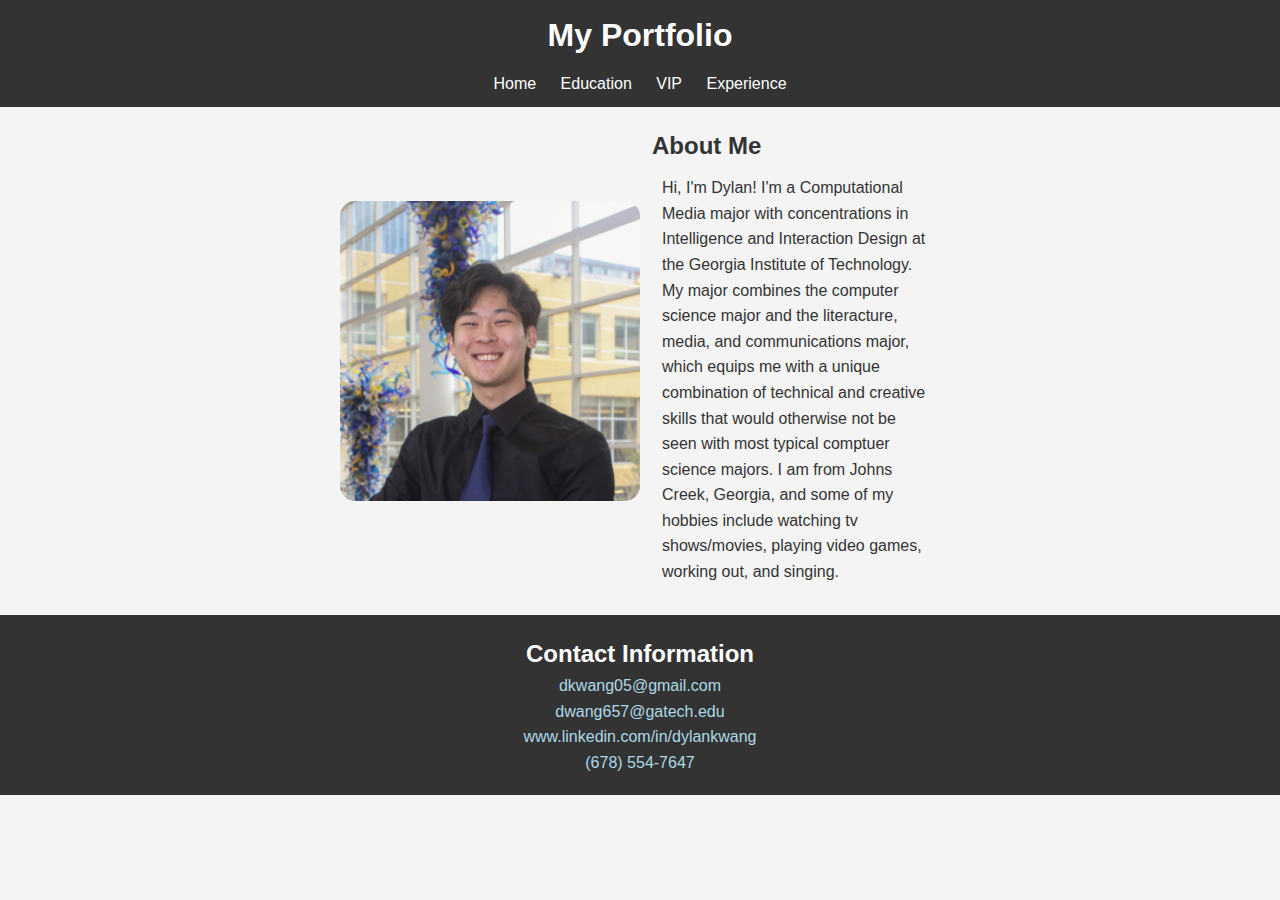
<file: index.html>
<!DOCTYPE html>
<html lang="en">
<head>
    <meta charset="UTF-8">
    <meta name="viewport" content="width=device-width, initial-scale=1.0">
    <meta http-equiv="X-UA-Compatible" content="ie=edge">
    <title>My Portfolio</title>
    <link rel="stylesheet" href="styles.css">
</head>
<body>
    <header>
        <h1>My Portfolio</h1>
        <nav>
            <ul>
                <li><a href="index.html">Home</a></li>
                <li><a href="education.html">Education</a></li>
                <li><a href="VIP.html">VIP</a></li>
                <li><a href="experience.html">Experience</a></li>
            </ul>
        </nav>
    </header>
    
    <section id="home">
        <div class="intro-container">
            <img src="dylan.jpg" alt="Dylan" class="profile-picture">
            <div class="intro-text">
                <h2>About Me</h2>
                <p>Hi, I'm Dylan! I'm a Computational Media major with concentrations in Intelligence and Interaction Design at the Georgia 
                    Institute of Technology. My major combines the computer science major and the literacture, media, and communications major,
                    which equips me with a unique combination of technical and creative skills that would otherwise not be seen with most 
                    typical comptuer science majors. I am from Johns Creek, Georgia, and some of my hobbies include watching tv shows/movies, 
                    playing video games, working out, and singing.</p>
            </div>
        </div>
    </section>
    

    <footer>
        <h2>Contact Information</h2>
        <p><a href="mailto:dkwang05@gmail.com">dkwang05@gmail.com</a></p>
        <p><a href="mailto:dwang657@gatech.edu">dwang657@gatech.edu</a></p>
        <p><a href="https://www.linkedin.com/in/dylankwang" target="_blank">www.linkedin.com/in/dylankwang</a></p>
        <p><a href="tel:6785547647">(678) 554-7647</a></p>
    </footer>
</body>
</html>
</file>
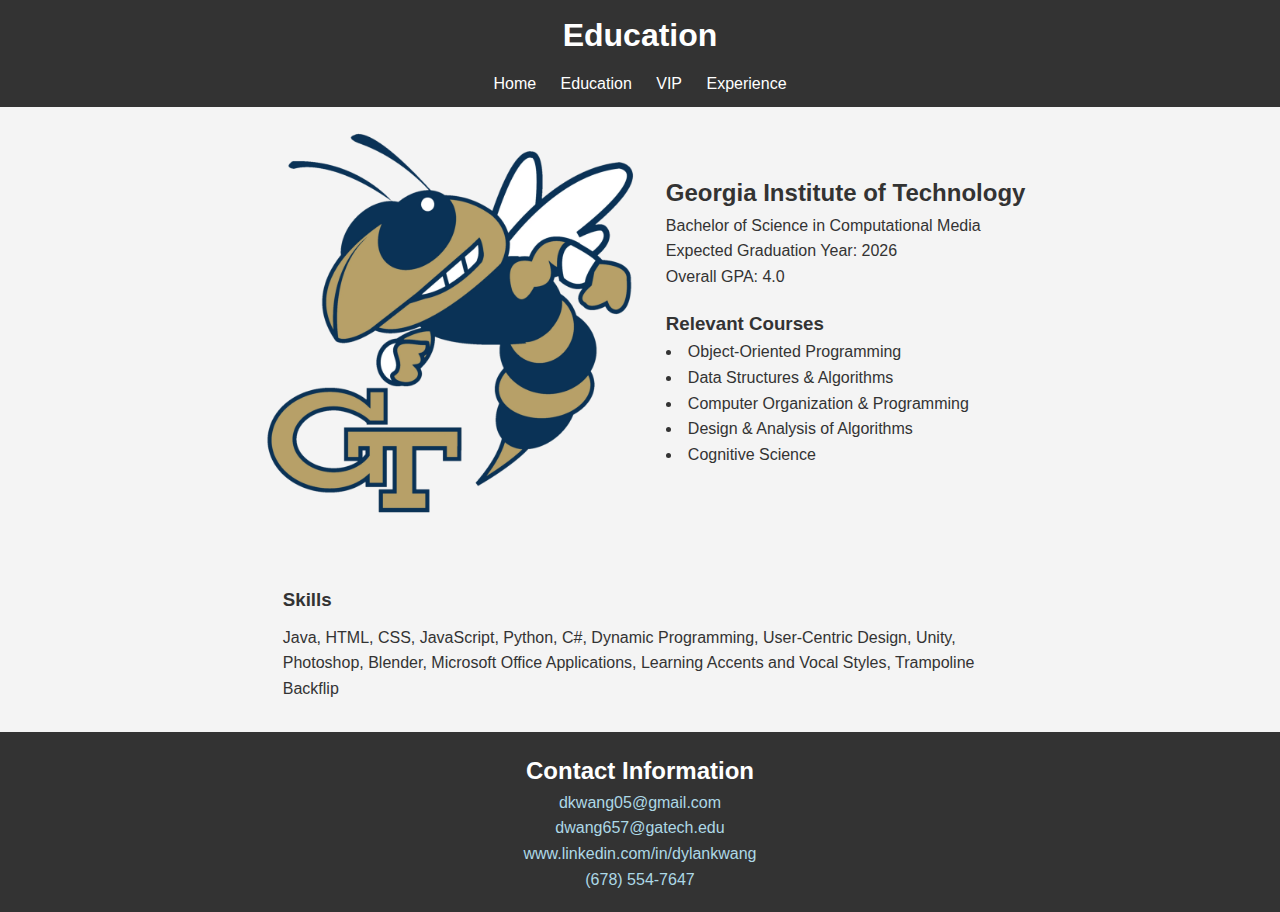
<file: education.html>
<!DOCTYPE html>
<html lang="en">
<head>
    <meta charset="UTF-8">
    <meta name="viewport" content="width=device-width, initial-scale=1.0">
    <meta http-equiv="X-UA-Compatible" content="ie=edge">
    <title>Education</title>
    <link rel="stylesheet" href="styles.css">
</head>
<body>
    <header>
        <h1>Education</h1>
        <nav>
            <ul>
                <li><a href="index.html">Home</a></li>
                <li><a href="education.html">Education</a></li>
                <li><a href="VIP.html">VIP</a></li>
                <li><a href="experience.html">Experience</a></li>
            </ul>
        </nav>
    </header>

    <section id="education">
        <div class="edu-container">
            <img src="gt.webp" alt="GT Logo and Buzz" class="gt-logo">
            <div class="edu-text">
                <h2>Georgia Institute of Technology</h2>
                <p>Bachelor of Science in Computational Media</p>
                <p>Expected Graduation Year: 2026</p>
                <p>Overall GPA: 4.0</p>
                <h3>Relevant Courses</h3>
                <ul>
                    <li>Object-Oriented Programming</li>
                    <li>Data Structures & Algorithms</li>
                    <li>Computer Organization & Programming</li>
                    <li>Design & Analysis of Algorithms</li>
                    <li>Cognitive Science</li>
                </ul>
            </div>
        </div>
        <div class="skills">
            <h3>Skills</h3>
            <p>Java, HTML, CSS, JavaScript, Python, C#, Dynamic Programming, User-Centric Design, Unity, Photoshop, Blender, Microsoft 
                Office Applications, Learning Accents and Vocal Styles, Trampoline Backflip
            </p>
        </div>
    </section>
    


    <footer>
        <h2>Contact Information</h2>
        <p><a href="mailto:dkwang05@gmail.com">dkwang05@gmail.com</a></p>
        <p><a href="mailto:dwang657@gatech.edu">dwang657@gatech.edu</a></p>
        <p><a href="https://www.linkedin.com/in/dylankwang" target="_blank">www.linkedin.com/in/dylankwang</a></p>
        <p><a href="tel:6785547647">(678) 554-7647</a></p>
    </footer>
    
</body>
</html>
</file>
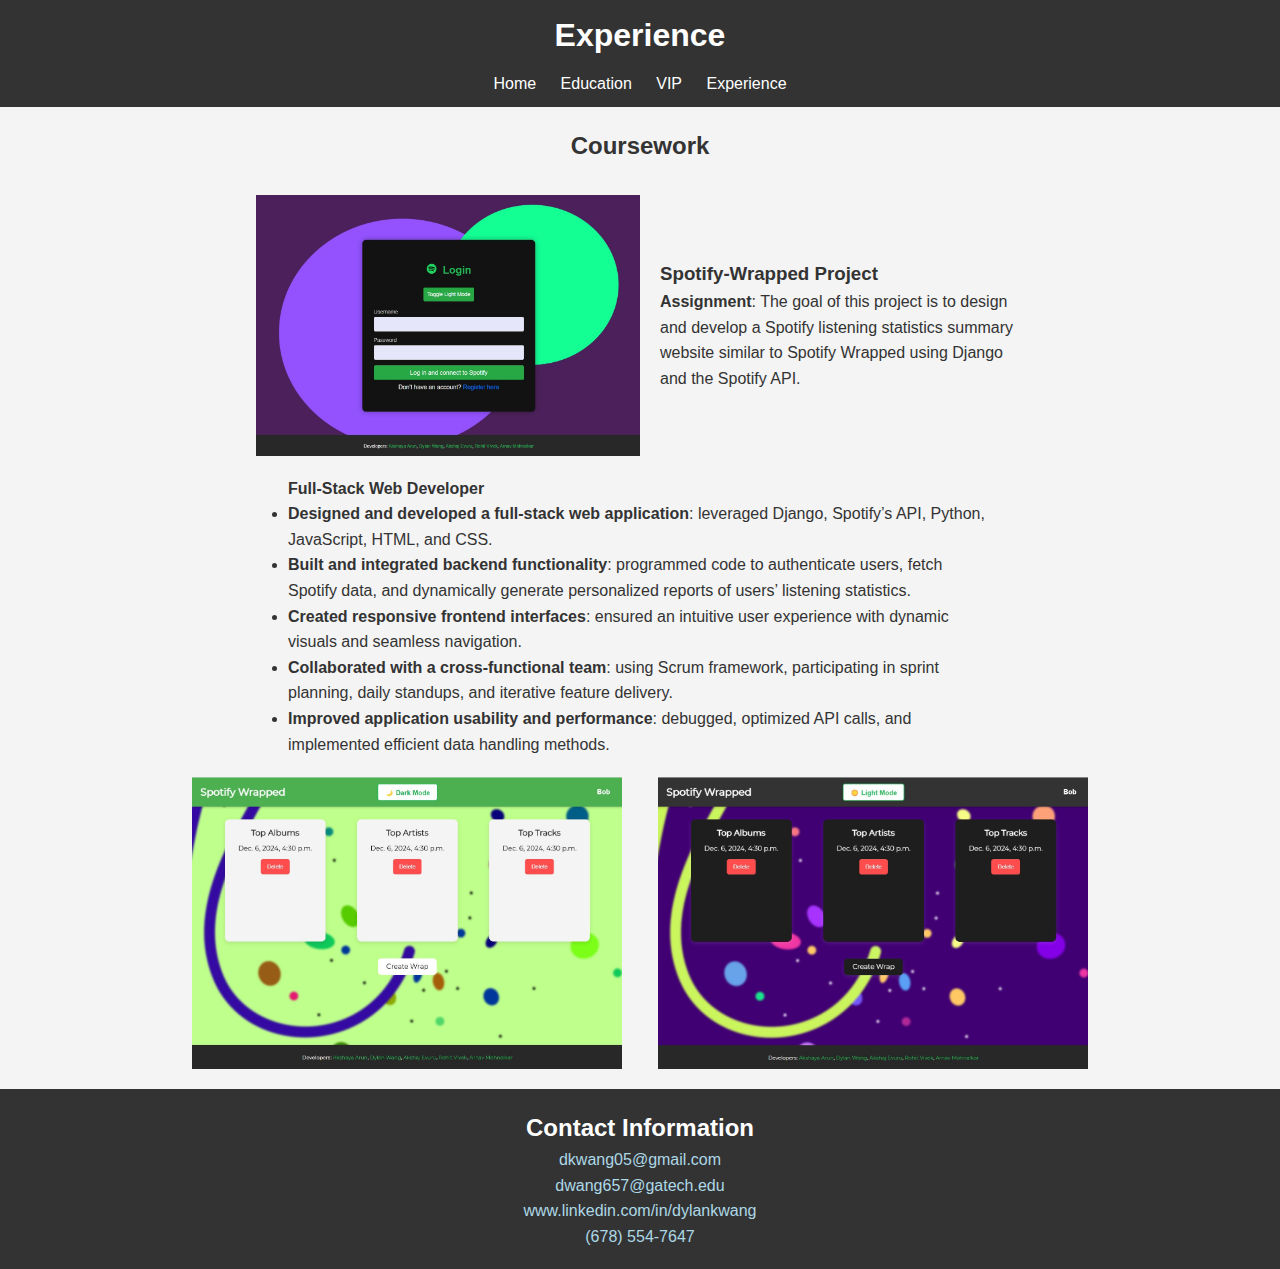
<file: experience.html>
<!DOCTYPE html>
<html lang="en">
<head>
    <meta charset="UTF-8">
    <meta name="viewport" content="width=device-width, initial-scale=1.0">
    <meta http-equiv="X-UA-Compatible" content="ie=edge">
    <title>Experience</title>
    <link rel="stylesheet" href="styles.css">
</head>
<body>
    <header>
        <h1>Experience</h1>
        <nav>
            <ul>
                <li><a href="index.html">Home</a></li>
                <li><a href="education.html">Education</a></li>
                <li><a href="VIP.html">VIP</a></li>
                <li><a href="experience.html">Experience</a></li>
            </ul>
        </nav>
    </header>

    <section id="experience">
        <h2 class="experience-title">Coursework</h2>
        <div class="experience-container">
            <img src="spotify-wrapped-login.jpg" alt="Spotify-Wrapped Login Page">
            <div class="experience-text">
                <h3>Spotify-Wrapped Project</h3>
                <p><strong>Assignment</strong>: The goal of this project is to design and develop a Spotify listening statistics summary
                    website similar to Spotify Wrapped using Django and the Spotify API.
                </p>
            </div>
        </div>
        <div class="role">
            <p><strong>Full-Stack Web Developer</strong></p>
            <ul>
                <li>
                    <strong>Designed and developed a full-stack web application</strong>: leveraged Django, Spotify’s API, Python, 
                    JavaScript, HTML, and CSS.
                </li>
                <li>
                    <strong>Built and integrated backend functionality</strong>: programmed code to authenticate users, 
                    fetch Spotify data, and dynamically generate personalized reports of users’ listening statistics.
                </li>
                <li>
                    <strong>Created responsive frontend interfaces</strong>: ensured an intuitive user experience with dynamic 
                    visuals and seamless navigation.
                </li>
                <li>
                    <strong>Collaborated with a cross-functional team</strong>: using Scrum framework, participating in sprint 
                    planning, daily standups, and iterative feature delivery.
                </li>
                <li>
                    <strong>Improved application usability and performance</strong>: debugged, optimized API calls, and implemented 
                    efficient data handling methods.
                </li>
            </ul>
        </div>
        <div class="experience-img-container">
            <img src="spotify-wrapped-dashboard.jpg" alt="Spotify-Wrapped Dashboard" class="experience-img">
            <img src="spotify-wrapped-dashboard-dark.jpg" alt="Spotify-Wrapped Dashboard Dark" class="experience-img">
        </div>
    </section>

    <footer>
        <h2>Contact Information</h2>
        <p><a href="mailto:dkwang05@gmail.com">dkwang05@gmail.com</a></p>
        <p><a href="mailto:dwang657@gatech.edu">dwang657@gatech.edu</a></p>
        <p><a href="https://www.linkedin.com/in/dylankwang" target="_blank">www.linkedin.com/in/dylankwang</a></p>
        <p><a href="tel:6785547647">(678) 554-7647</a></p>
    </footer>
</body>
</html>
</file>
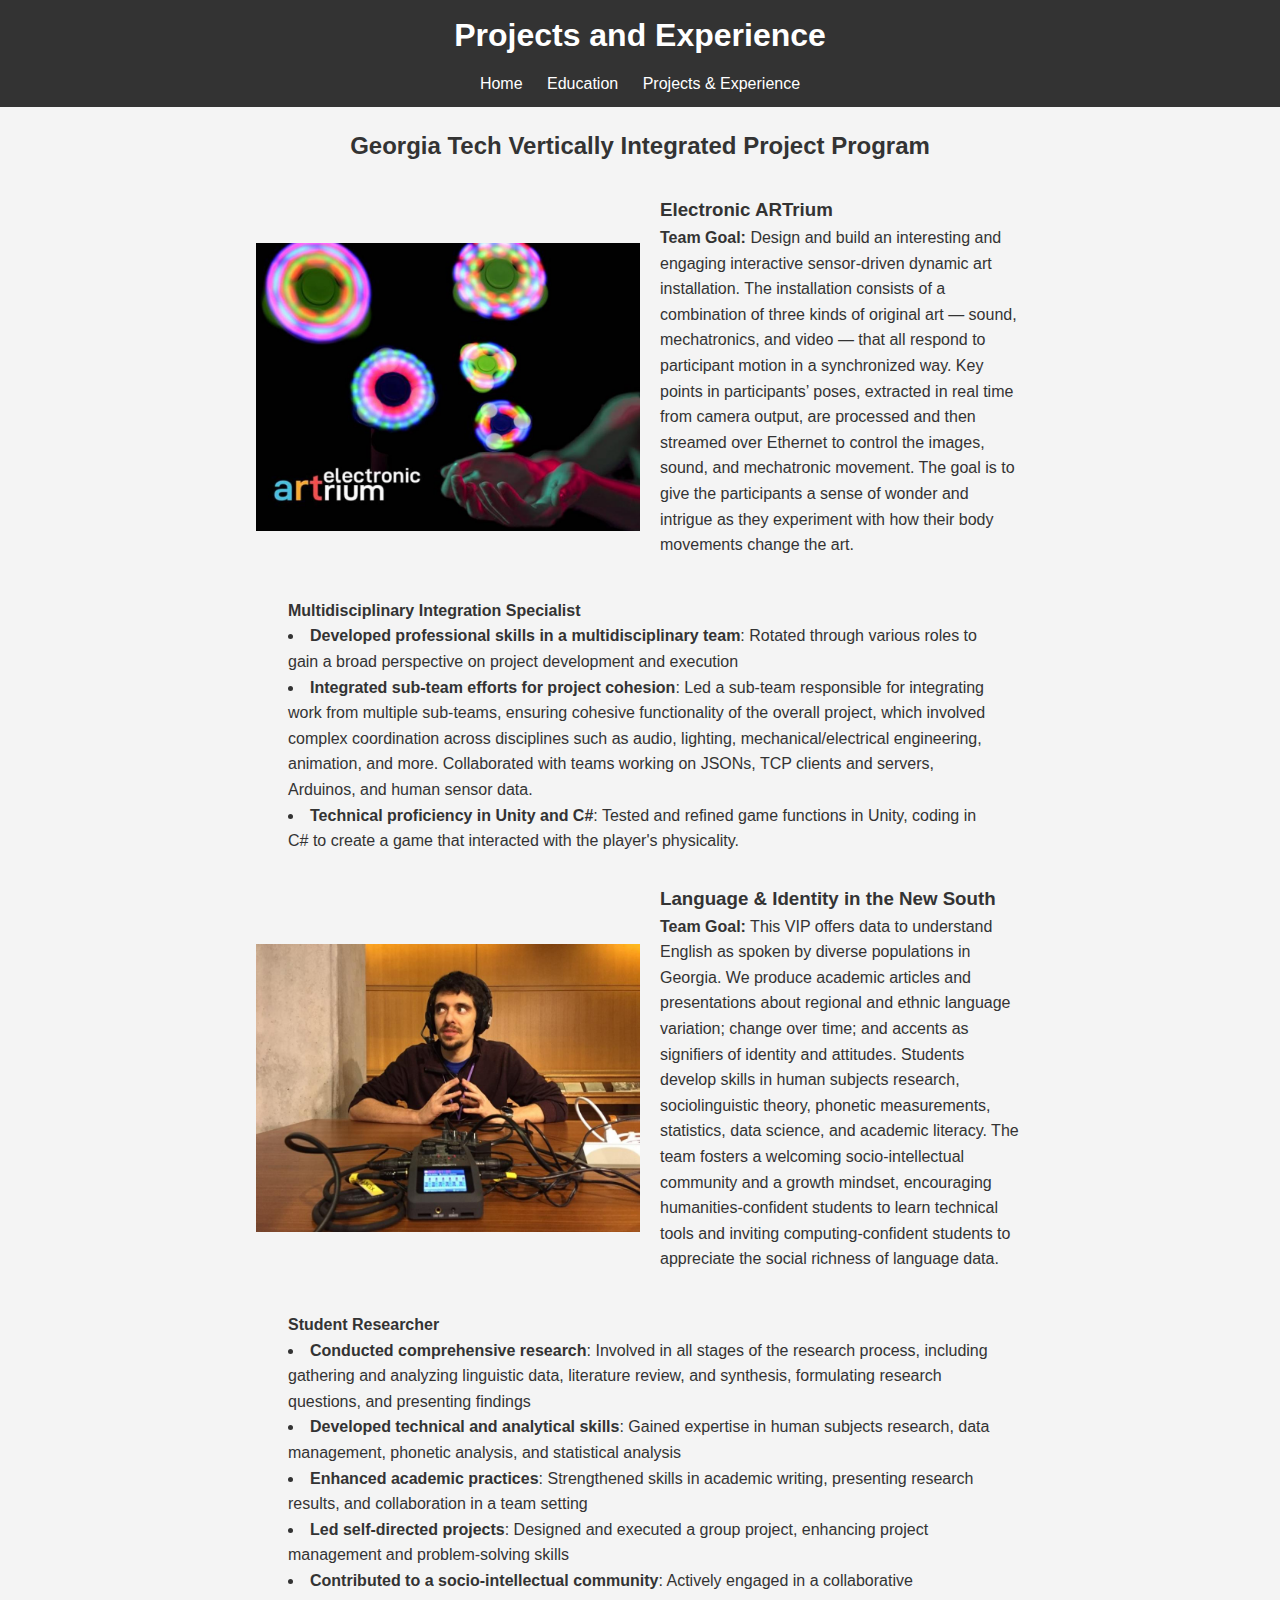
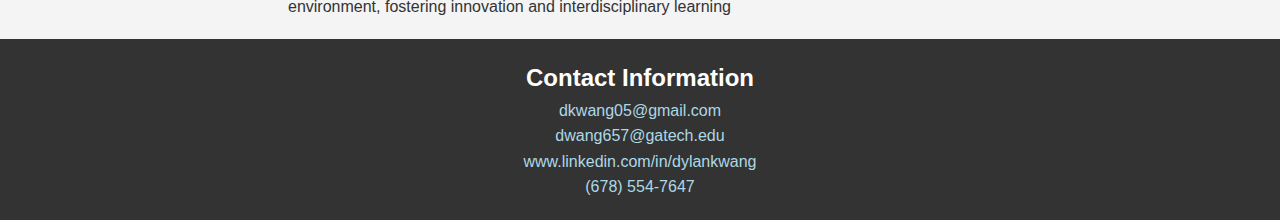
<file: projects.html>
<!DOCTYPE html>
<html lang="en">
<head>
    <meta charset="UTF-8">
    <meta name="viewport" content="width=device-width, initial-scale=1.0">
    <meta http-equiv="X-UA-Compatible" content="ie=edge">
    <title>Projects/Experience</title>
    <link rel="stylesheet" href="styles.css">
</head>
<body>
    <header>
        <h1>Projects and Experience</h1>
        <nav>
            <ul>
                <li><a href="index.html">Home</a></li>
                <li><a href="education.html">Education</a></li>
                <li><a href="projects.html">Projects & Experience</a></li>
            </ul>
        </nav>
    </header>

    <section id="projects">
        <h2 class="projects-title">Georgia Tech Vertically Integrated Project Program</h2>
        <div class="project-container">
            <img src="electronic_artrium.jpg" alt="Electronic ARTrium Logo" class="vip-logo">
            <div class="project-text">
                <h3>Electronic ARTrium</h3>
                <p><strong>Team Goal:</strong> Design and build an interesting and engaging interactive sensor-driven dynamic art 
                    installation. The installation consists of a combination of three kinds of original art — sound, mechatronics, 
                    and video — that all respond to participant motion in a synchronized way. Key points in participants’ poses, 
                    extracted in real time from camera output, are processed and then streamed over Ethernet to control the images, 
                    sound, and mechatronic movement. The goal is to give the participants a sense of wonder and intrigue as they 
                    experiment with how their body movements change the art.</p>
            </div>
            
        </div>
        <div class="role">
            <p><strong>Multidisciplinary Integration Specialist</strong></p>
            <ul>
                <li>
                    <strong>Developed professional skills in a multidisciplinary team</strong>: Rotated through various roles to gain a broad 
                    perspective on project development and execution
                </li>
                <li>
                    <strong>Integrated sub-team efforts for project cohesion</strong>: Led a sub-team responsible for integrating work from 
                    multiple sub-teams, ensuring cohesive functionality of the overall project, which involved complex 
                    coordination across disciplines such as audio, lighting, mechanical/electrical engineering, animation, 
                    and more. Collaborated with teams working on JSONs, TCP clients and servers, Arduinos, and human sensor 
                    data.
                </li>
                <li>
                    <strong>Technical proficiency in Unity and C#</strong>: Tested and refined game functions in Unity, coding in C# to create 
                    a game that interacted with the player's physicality.  
                </li>
            </ul>
        </div>

        <div class="project-container">
            <img src="language.jpg" alt="Language & Identity in the New South Logo" class="vip-logo">
            <div class="project-text">
                <div class="project-text">
                    <h3>Language & Identity in the New South</h3>
                    <p><strong>Team Goal:</strong> This VIP offers data to understand English as spoken by diverse populations in 
                        Georgia.  We produce academic articles and presentations about regional and ethnic language variation; change 
                        over time; and accents as signifiers of identity and attitudes.  Students develop skills in human subjects 
                        research, sociolinguistic theory, phonetic measurements, statistics, data science, and academic literacy. 
                        The team fosters a welcoming socio-intellectual community and a growth mindset, encouraging 
                        humanities-confident students to learn technical tools and inviting computing-confident students to appreciate 
                        the social richness of language data.
                    </p>
                </div>
            </div>
        </div>
        <div class="role">
            <p><strong>Student Researcher</strong></p>
            <ul>
                <li>
                    <strong>Conducted comprehensive research</strong>: Involved in all stages of the research process, including 
                    gathering and analyzing linguistic data, literature review, and synthesis, formulating research questions, and 
                    presenting findings
                </li>
                <li>
                    <strong>Developed technical and analytical skills</strong>: Gained expertise in human subjects research, data 
                    management, phonetic analysis, and statistical analysis
                </li>
                <li>
                    <strong>Enhanced academic practices</strong>: Strengthened skills in academic writing, presenting research 
                    results, and collaboration in a team setting
                </li>
                <li>
                    <strong>Led self-directed projects</strong>: Designed and executed a group project, enhancing project management 
                    and problem-solving skills
                </li>
                <li>
                    <strong>Contributed to a socio-intellectual community</strong>: Actively engaged in a collaborative environment, 
                    fostering innovation and interdisciplinary learning
                </li>
            </ul>
        </div>
    </section>

    <footer>
        <h2>Contact Information</h2>
        <p><a href="mailto:dkwang05@gmail.com">dkwang05@gmail.com</a></p>
        <p><a href="mailto:dwang657@gatech.edu">dwang657@gatech.edu</a></p>
        <p><a href="https://www.linkedin.com/in/dylankwang" target="_blank">www.linkedin.com/in/dylankwang</a></p>
        <p><a href="tel:6785547647">(678) 554-7647</a></p>
    </footer>
</body>
</html>
</file>
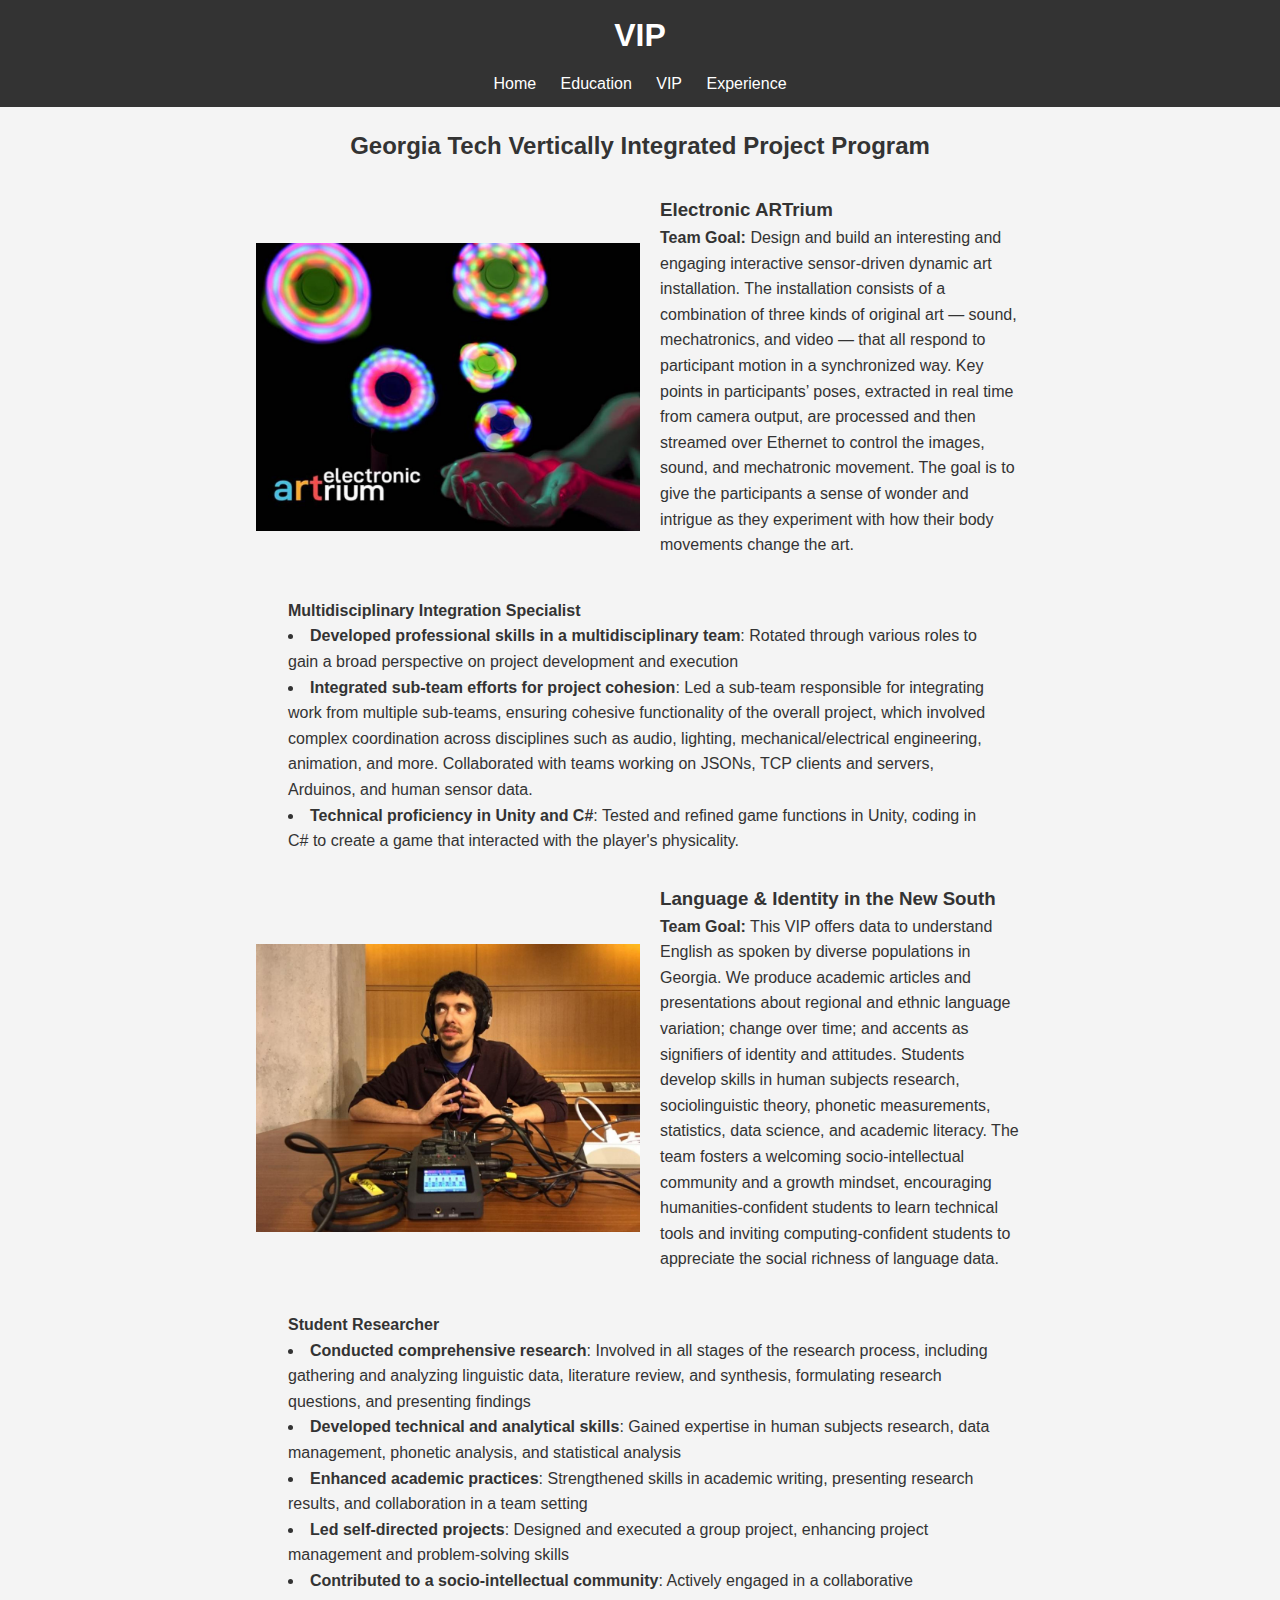
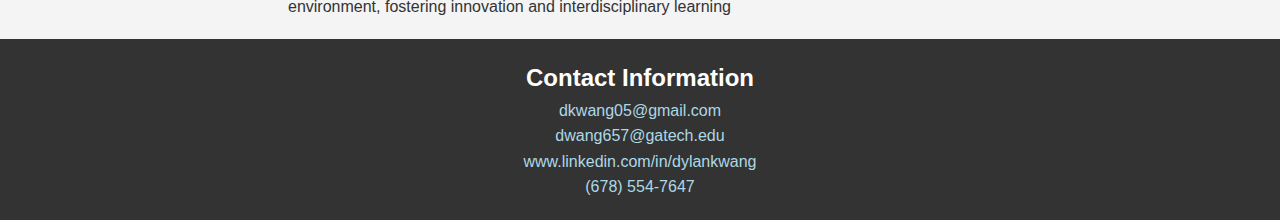
<file: VIP.html>
<!DOCTYPE html>
<html lang="en">
<head>
    <meta charset="UTF-8">
    <meta name="viewport" content="width=device-width, initial-scale=1.0">
    <meta http-equiv="X-UA-Compatible" content="ie=edge">
    <title>VIP</title>
    <link rel="stylesheet" href="styles.css">
</head>
<body>
    <header>
        <h1>VIP</h1>
        <nav>
            <ul>
                <li><a href="index.html">Home</a></li>
                <li><a href="education.html">Education</a></li>
                <li><a href="VIP.html">VIP</a></li>
                <li><a href="experience.html">Experience</a></li>
            </ul>
        </nav>
    </header>

    <section id="projects">
        <h2 class="projects-title">Georgia Tech Vertically Integrated Project Program</h2>
        <div class="project-container">
            <img src="electronic_artrium.jpg" alt="Electronic ARTrium Logo" class="vip-logo">
            <div class="project-text">
                <h3>Electronic ARTrium</h3>
                <p><strong>Team Goal:</strong> Design and build an interesting and engaging interactive sensor-driven dynamic art 
                    installation. The installation consists of a combination of three kinds of original art — sound, mechatronics, 
                    and video — that all respond to participant motion in a synchronized way. Key points in participants’ poses, 
                    extracted in real time from camera output, are processed and then streamed over Ethernet to control the images, 
                    sound, and mechatronic movement. The goal is to give the participants a sense of wonder and intrigue as they 
                    experiment with how their body movements change the art.</p>
            </div>
            
        </div>
        <div class="role">
            <p><strong>Multidisciplinary Integration Specialist</strong></p>
            <ul>
                <li>
                    <strong>Developed professional skills in a multidisciplinary team</strong>: Rotated through various roles to gain a broad 
                    perspective on project development and execution
                </li>
                <li>
                    <strong>Integrated sub-team efforts for project cohesion</strong>: Led a sub-team responsible for integrating work from 
                    multiple sub-teams, ensuring cohesive functionality of the overall project, which involved complex 
                    coordination across disciplines such as audio, lighting, mechanical/electrical engineering, animation, 
                    and more. Collaborated with teams working on JSONs, TCP clients and servers, Arduinos, and human sensor 
                    data.
                </li>
                <li>
                    <strong>Technical proficiency in Unity and C#</strong>: Tested and refined game functions in Unity, coding in C# to create 
                    a game that interacted with the player's physicality.  
                </li>
            </ul>
        </div>

        <div class="project-container">
            <img src="language.jpg" alt="Language & Identity in the New South Logo" class="vip-logo">
            <div class="project-text">
                <div class="project-text">
                    <h3>Language & Identity in the New South</h3>
                    <p><strong>Team Goal:</strong> This VIP offers data to understand English as spoken by diverse populations in 
                        Georgia.  We produce academic articles and presentations about regional and ethnic language variation; change 
                        over time; and accents as signifiers of identity and attitudes.  Students develop skills in human subjects 
                        research, sociolinguistic theory, phonetic measurements, statistics, data science, and academic literacy. 
                        The team fosters a welcoming socio-intellectual community and a growth mindset, encouraging 
                        humanities-confident students to learn technical tools and inviting computing-confident students to appreciate 
                        the social richness of language data.
                    </p>
                </div>
            </div>
        </div>
        <div class="role">
            <p><strong>Student Researcher</strong></p>
            <ul>
                <li>
                    <strong>Conducted comprehensive research</strong>: Involved in all stages of the research process, including 
                    gathering and analyzing linguistic data, literature review, and synthesis, formulating research questions, and 
                    presenting findings
                </li>
                <li>
                    <strong>Developed technical and analytical skills</strong>: Gained expertise in human subjects research, data 
                    management, phonetic analysis, and statistical analysis
                </li>
                <li>
                    <strong>Enhanced academic practices</strong>: Strengthened skills in academic writing, presenting research 
                    results, and collaboration in a team setting
                </li>
                <li>
                    <strong>Led self-directed projects</strong>: Designed and executed a group project, enhancing project management 
                    and problem-solving skills
                </li>
                <li>
                    <strong>Contributed to a socio-intellectual community</strong>: Actively engaged in a collaborative environment, 
                    fostering innovation and interdisciplinary learning
                </li>
            </ul>
        </div>
    </section>

    <footer>
        <h2>Contact Information</h2>
        <p><a href="mailto:dkwang05@gmail.com">dkwang05@gmail.com</a></p>
        <p><a href="mailto:dwang657@gatech.edu">dwang657@gatech.edu</a></p>
        <p><a href="https://www.linkedin.com/in/dylankwang" target="_blank">www.linkedin.com/in/dylankwang</a></p>
        <p><a href="tel:6785547647">(678) 554-7647</a></p>
    </footer>
</body>
</html>
</file>
<file: styles.css>
* {
    margin: 0;
    padding: 0;
    box-sizing: border-box;
}

body {
    font-family: Arial, sans-serif;
    line-height: 1.6;
    background-color: #f4f4f4;
    color: #333;
}

header {
    background-color: #333;
    color: #fff;
    padding: 10px 0;
    text-align: center;
}

header h1 {
    margin-bottom: 10px;
}

nav ul {
    list-style-type: none;
}

nav ul li {
    display: inline;
    margin-right: 20px;
}

nav ul li a {
    color: #fff;
    text-decoration: none;
}

nav ul li a:hover {
    text-decoration: underline;
}

nav ul li:last-child {
    margin-right: 0;
}

#home {
    max-width: 50%;
    margin: 0 auto;
    text-align: center;
    padding: 20px;
}

.intro-container {
    display: flex;
    align-items: center; /* Align items vertically centered */
    justify-content: center; /* Center the content horizontally */
    max-width: 100%; /* Set a maximum width for the container */
    margin: 0 auto; /* Center the container */
    gap: 2%; /* Add space between the image and the text */
}

.intro-text {
    max-width: 700px;
    text-align: left;
}

.intro-text p {
    padding: 10px 10px;
    line-height: 1.6;
}

.profile-picture {
    border-radius: 5%;
    width: 50%;
    height: auto;
    object-fit: cover;
    margin-bottom: 20px;
}

#education {
    padding-left: 15%;
    padding-right: 15%;
    max-width: 1200px; /* Set a maximum width for the content */
    margin: 0 auto; /* Center the content horizontally */
}

#education ul {
    list-style-position: inside; /* Ensures bullets are inside the padding */
}

#education h3 {
    margin-top: 20px;
}

.edu-container {
    display: flex; /* Use flexbox for horizontal alignment */
    align-items: center;
    justify-content: center;
    max-width: 100%;
    margin: 0;
    padding: 20px;
    gap: 3%;
}

.gt-logo {
    width: 50%; /* Set the width of the image */
    height: auto; /* Maintain aspect ratio */
}

.skills {
    max-width: 90%; /* Limit the width of the skills section */
    margin: 20px auto; /* Center the section horizontally */
    text-align: left; /* Align text to the left */
    padding: 10px; /* Add padding for spacing */
    border-radius: 8px; /* Optional: Add rounded corners */
}

.skills h3 {
    margin-bottom: 10px;
}

.skills p {
    line-height: 1.6; /* Increase line height for readability */
    font-size: 1rem; /* Adjust the font size for balance */
}

.project-container {
    display: flex; /* Use flexbox for horizontal alignment */
    align-items: center; /* Vertically center the items */
    justify-content: center;
    max-width: 100%;
    padding-top: 10px; /* Add padding for space around content */
    margin: 20px 20%;
}

.vip-logo {
    width: 50%; /* Set the width of the VIP logo image */
    height: auto; /* Maintain aspect ratio */
    margin-right: 20px; /* Space between image and text */
}

.project-text {
    max-width: 800px; /* Optional: limit the text width for readability */
}

.project-text p {
    padding-bottom: 20px;
}

.projects-title {
    text-align: center;
    padding-top: 20px;
}

#projects ul {
    list-style-position: inside;
}

.role {
    max-width: 55%;
    margin: 20px auto;
}

.experience-title {
    text-align: center;
    padding-top: 20px;
}

.experience-container {
    display: flex; /* Use flexbox for horizontal alignment */
    align-items: center; /* Vertically center the items */
    justify-content: center;
    max-width: 100%;
    padding-top: 10px; /* Add padding for space around content */
    margin: 20px 20%;
}

.experience-container img {
    width: 50%; /* Adjust the image size */
    height: auto; /* Maintain aspect ratio */
    margin-right: 20px; /* Optional: round the corners */
}

.experience-text {
    max-width: 65%; /* Ensure text stays within bounds */
    text-align: left; /* Align text to the left */
}

.experience-img-container {
    display: flex; /* Use flexbox for layout */
    justify-content: space-between; /* Ensure even spacing between images */
    align-items: center; /* Vertically align images */
    gap: 20px; /* Add space between images */
    max-width: 70%; /* Increase the container width */
    margin: 20px auto; /* Center the container horizontally */
}

.experience-img {
    width: 48%; /* Make images larger while fitting side by side */
    height: auto; /* Maintain aspect ratio */
}


footer {
    background-color: #333;
    color: #fff;
    text-align: center;
    padding: 20px 20px;
    position: relative;
    bottom: 0;
    width: 100%;
}

footer a {
    color: #ADD8E6; /* Light blue color */
    text-decoration: none;
    margin: 0 10px;
}

footer a:hover {
    text-decoration: underline;
    color: #87CEFA; /* Even lighter blue on hover */
}
</file>
